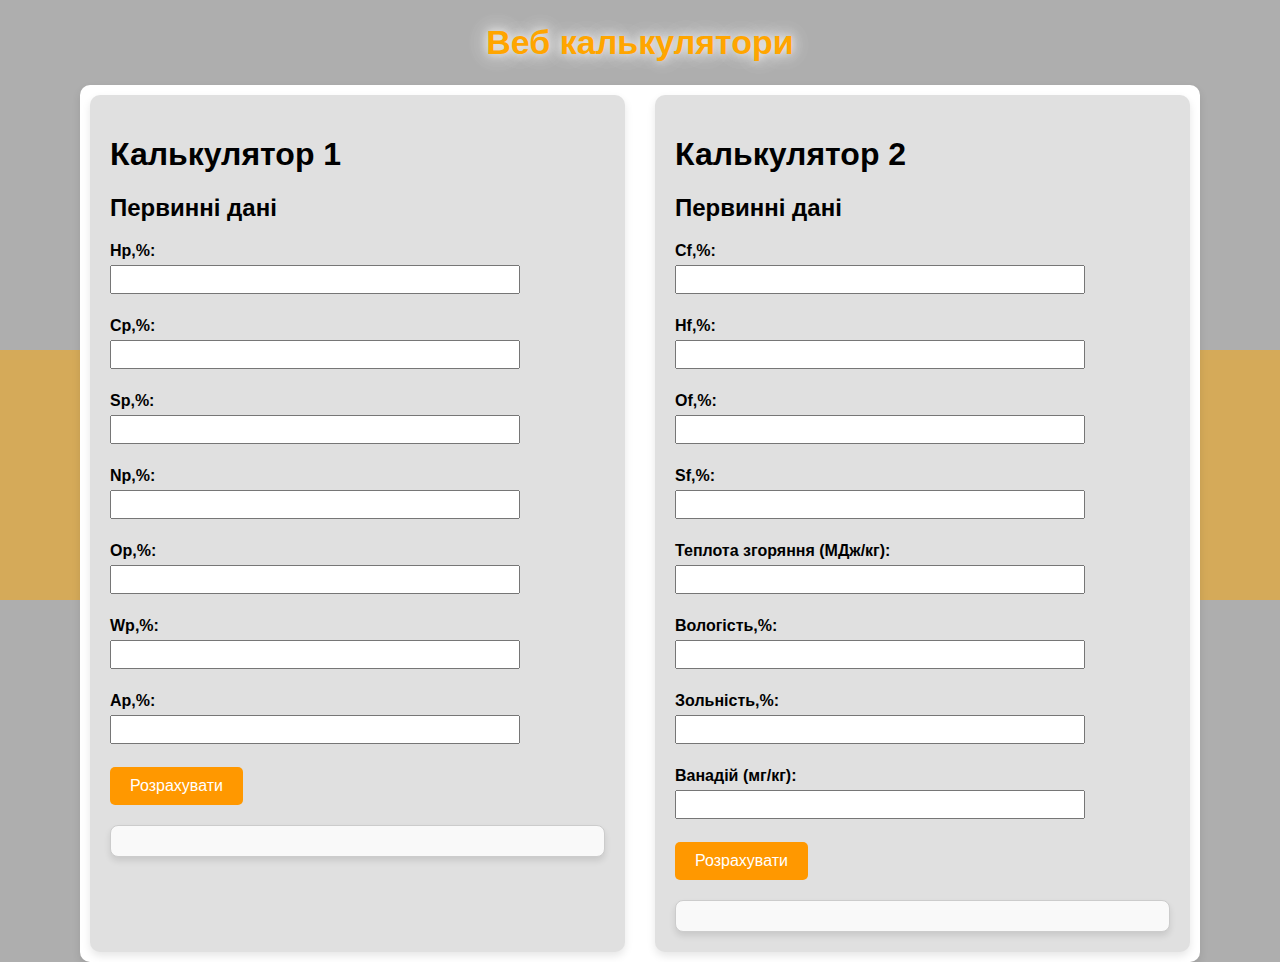
<file: Pr1/index.html>
<!DOCTYPE html>
<html lang="uk">
<head>
    <meta charset="UTF-8">
    <meta name="viewport" content="width=device-width, initial-scale=1.0">
    <title>Веб Калькулятор Палива</title>
    <link rel="stylesheet" href="css/css/style.css">
    <script src="js/script.js"></script>

</head>
<body>
    <div class="head">
        <h1>Веб калькулятори</h1>
    </div>
    <div class="background-rectangle"></div>
    <div class="container">
        <div class="calc1">
            <h1>Калькулятор 1</h1>
            <h2>Первинні дані</h2>
            <form id="fuelForm1">
                <label for="hp">Hp,%:</label>
                <input type="number" id="hp" name="hp"><br>
                <label for="cp">Cp,%:</label>
                <input type="number" id="cp" name="cp"><br>
                <label for="sp">Sp,%:</label>
                <input type="number" id="sp" name="sp"><br>
                <label for="np">Np,%:</label>
                <input type="number" id="np" name="np"><br>
                <label for="op">Op,%:</label>
                <input type="number" id="op" name="op"><br>
                <label for="wp">Wp,%:</label>
                <input type="number" id="wp" name="wp"><br>
                <label for="ap">Ap,%:</label>
                <input type="number" id="ap" name="ap"><br>
                <button type="button"  onclick="calculate1()">Розрахувати</button>
            </form>
            
        <div id="result1"></div>
        
        </div>
        <div class="calc2">
            <h1>Калькулятор 2</h1>
            <h2>Первинні дані</h2>
            <form id="fuelForm2">
                <label for="cf">Cf,%:</label>
                <input type="number" id="cf" name="cf"><br>
                <label for="hf">Hf,%:</label>
                <input type="number" id="hf" name="hf"><br>
                <label for="of">Of,%:</label>
                <input type="number" id="of" name="of"><br>
                <label for="sf">Sf,%:</label>
                <input type="number" id="sf" name="sf"><br>
                <label for="x1">Теплота згоряння (МДж/кг):</label>
                <input type="number" id="x1" name="x1"><br>
                <label for="x2">Вологість,%:</label>
                <input type="number" id="x2" name="x2"><br>
                <label for="x3">Зольність,%:</label>
                <input type="number" id="x3" name="x3"><br>
                <label for="v">Ванадій (мг/кг):</label>
                <input type="number" id="v" name="v"><br>
                <button  type="button" onclick="calculate2()">Розрахувати</button>
            </form>
           
            <div id="result2"></div>
        </div>
    </div>
</body>
</html>
</file>
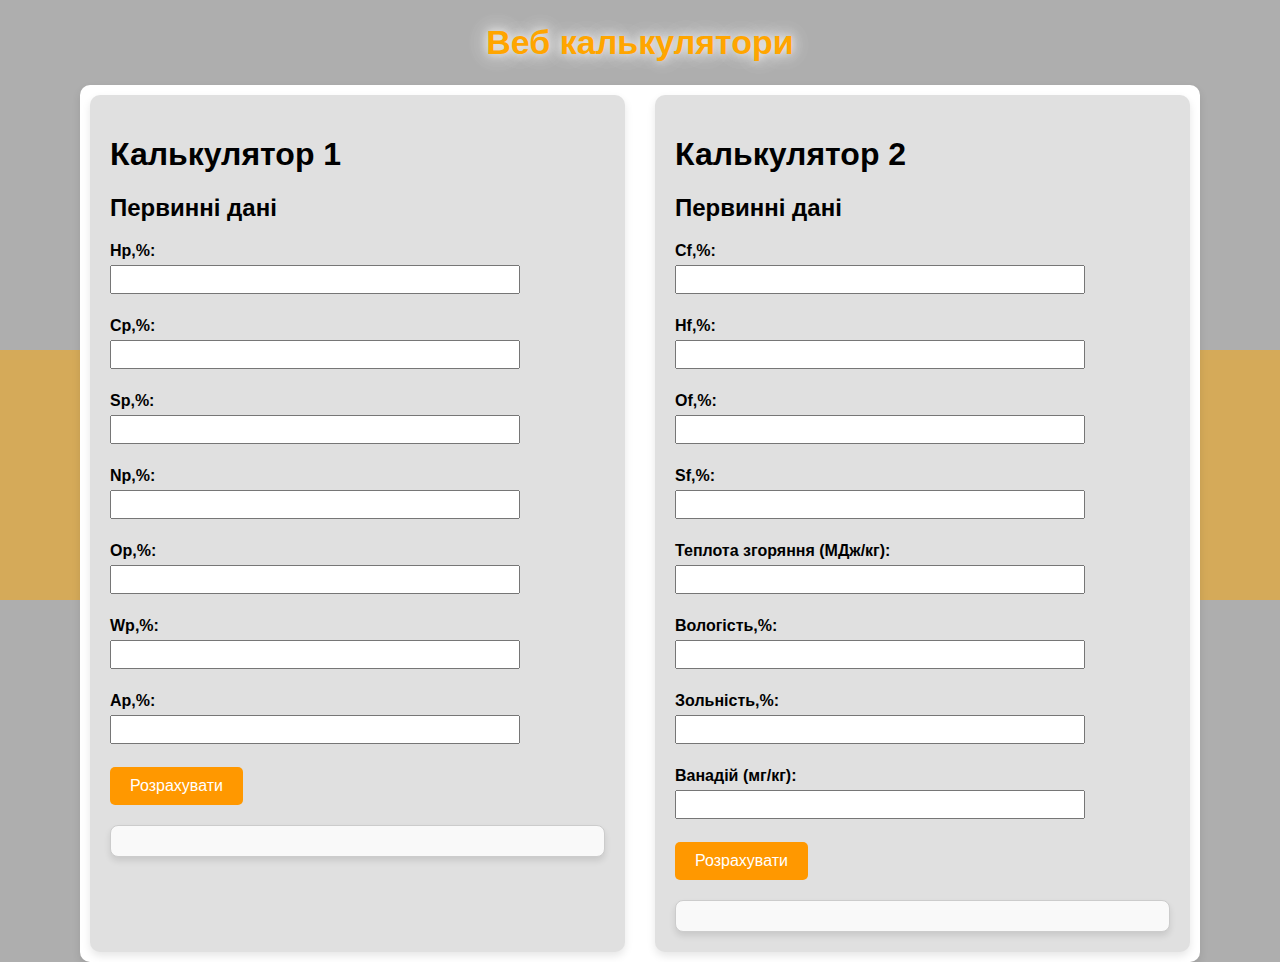
<file: PW1#ТВ-32КудьХР/index.html>
<!DOCTYPE html>
<html lang="uk">
<head>
    <meta charset="UTF-8">
    <meta name="viewport" content="width=device-width, initial-scale=1.0">
    <title>Веб Калькулятор Палива</title>
    <link rel="stylesheet" href="css/css/style.css">
    <script src="js/script.js"></script>

</head>
<body>
    <div class="head">
        <h1>Веб калькулятори</h1>
    </div>
    <div class="background-rectangle"></div>
    <div class="container">
        <div class="calc1">
            <h1>Калькулятор 1</h1>
            <h2>Первинні дані</h2>
            <form id="fuelForm1">
                <label for="hp">Hp,%:</label>
                <input type="number" id="hp" name="hp"><br>
                <label for="cp">Cp,%:</label>
                <input type="number" id="cp" name="cp"><br>
                <label for="sp">Sp,%:</label>
                <input type="number" id="sp" name="sp"><br>
                <label for="np">Np,%:</label>
                <input type="number" id="np" name="np"><br>
                <label for="op">Op,%:</label>
                <input type="number" id="op" name="op"><br>
                <label for="wp">Wp,%:</label>
                <input type="number" id="wp" name="wp"><br>
                <label for="ap">Ap,%:</label>
                <input type="number" id="ap" name="ap"><br>
                <button type="button"  onclick="calculate1()">Розрахувати</button>
            </form>
            
        <div id="result1"></div>
        
        </div>
        <div class="calc2">
            <h1>Калькулятор 2</h1>
            <h2>Первинні дані</h2>
            <form id="fuelForm2">
                <label for="cf">Cf,%:</label>
                <input type="number" id="cf" name="cf"><br>
                <label for="hf">Hf,%:</label>
                <input type="number" id="hf" name="hf"><br>
                <label for="of">Of,%:</label>
                <input type="number" id="of" name="of"><br>
                <label for="sf">Sf,%:</label>
                <input type="number" id="sf" name="sf"><br>
                <label for="temp">Теплота згоряння (МДж/кг):</label>
                <input type="number" id="x1" name="x1"><br>
                <label for="vog">Вологість,%:</label>
                <input type="number" id="x2" name="x2"><br>
                <label for="zol">Зольність,%:</label>
                <input type="number" id="x3" name="x3"><br>
                <label for="v">Ванадій (мг/кг):</label>
                <input type="number" id="v" name="v"><br>
                <button  type="button" onclick="calculate2()">Розрахувати</button>
            </form>
           
            <div id="result2"></div>
        </div>
    </div>
</body>
</html>
</file>
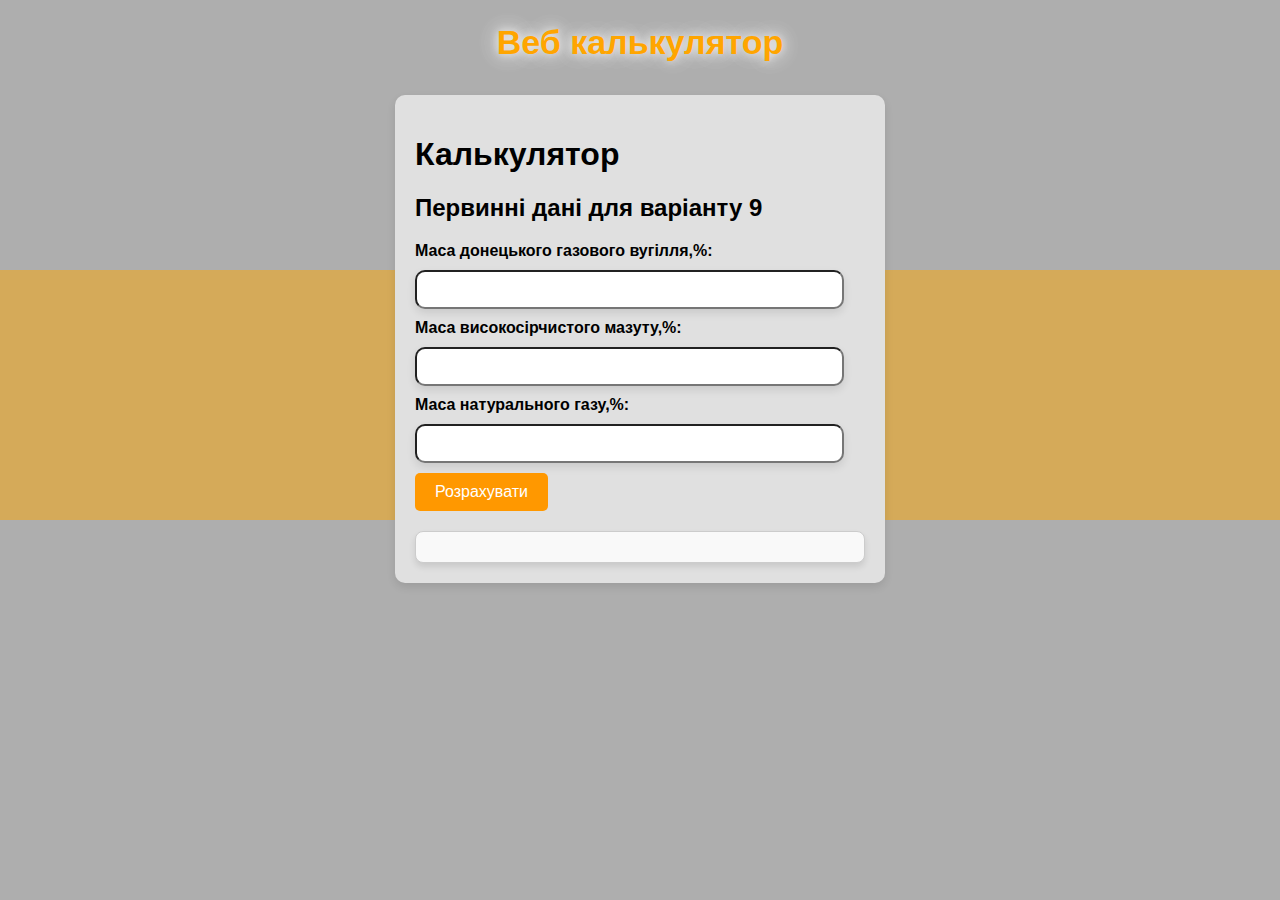
<file: PW2#ТВ-32КудьХР/index.html>
<!DOCTYPE html>
<html lang="uk">
<head>
    <meta charset="UTF-8">
    <meta name="viewport" content="width=device-width, initial-scale=1.0">
    <title>Веб Калькулятор для валових викидів</title>
    <link rel="stylesheet" href="css/css/style.css">
    <script src="js/script.js"></script>

</head>
<body>
    <div class="head">
        <h1>Веб калькулятор</h1>
    </div>
    <div class="background-rectangle"></div>
    <div class="container">
        <div class="calc1">
            <h1>Калькулятор </h1>
            <h2>Первинні дані для варіанту 9 </h2>
            <form id="fuelForm1">
                <label for="gasvog">Маса донецького газового вугілля,%:</label>
                <input type="number" id="gasvog" name="gasvog"><br>
                <label for="mazuta">Маса високосірчистого мазуту,%:</label>
                <input type="number" id="mazuta" name="mazuta"><br>
                <label for="natural gas">Маса натурального газу,%:</label>
                <input type="number" id="natural gas" name="natural gas"><br>
                <button type="button"  onclick="calculate1()">Розрахувати</button>
            </form>
            
        <div id="result1"></div>
    </div>
</body>
</html>
</file>
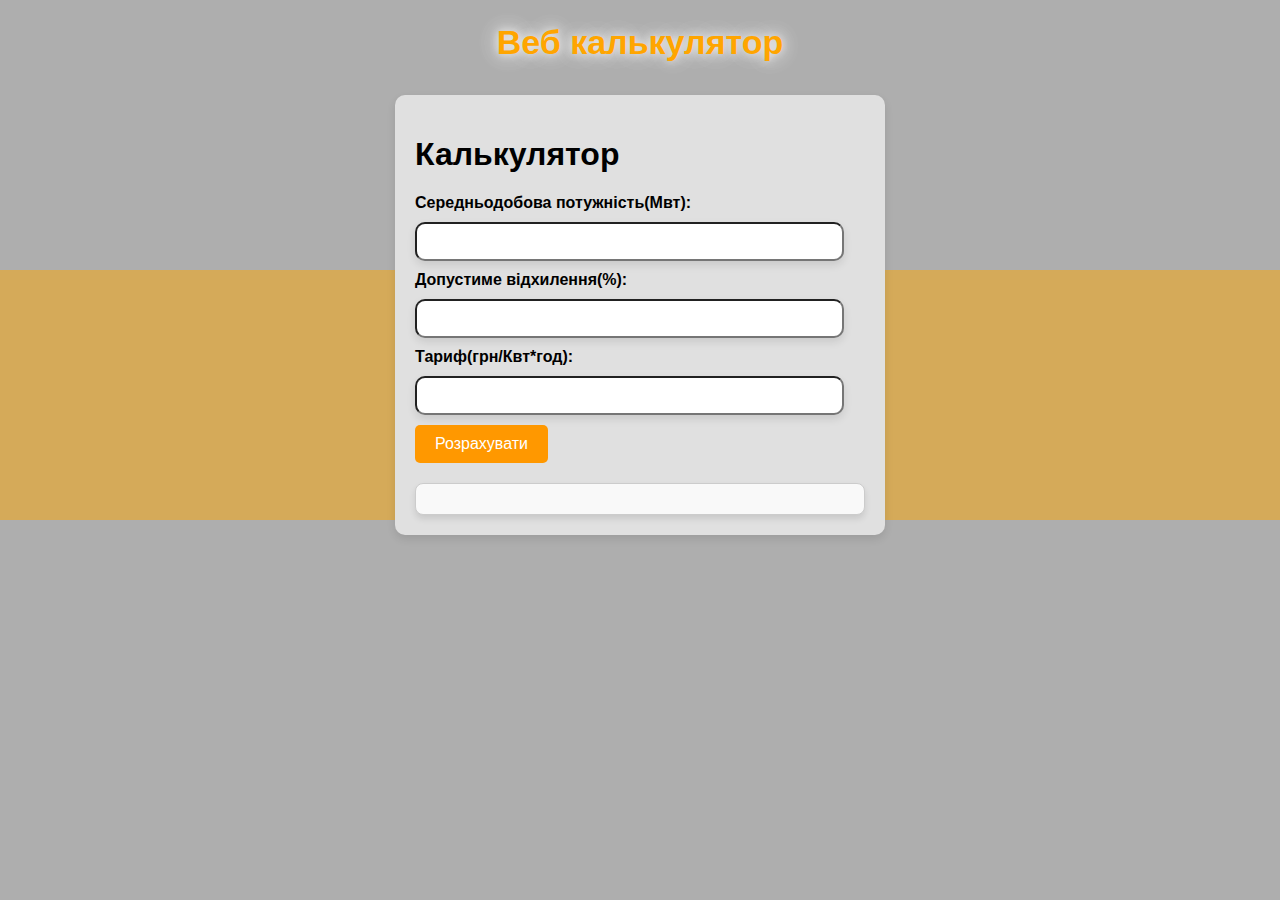
<file: PW3#ТВ-32КудьХР/index.html>
<!DOCTYPE html>
<html lang="uk">
<head>
    <meta charset="UTF-8">
    <meta name="viewport" content="width=device-width, initial-scale=1.0">
    <title>Веб Калькулятор прибутку для сонячних електростанцій</title>
    <link rel="stylesheet" href="css/css/style.css">
    <script src="js/script.js"></script>

</head>
<body>
    <div class="head">
        <h1>Веб калькулятор</h1>
    </div>
    <div class="background-rectangle"></div>
    <div class="container">
        <div class="calc1">
            <h1>Калькулятор </h1>
            <form id="fuelForm1">
                <label for="Pc">Середньодобова потужність(Мвт):</label>
                <input type="number" id="Pc" name="Pc"><br>
                <label for="vidx">Допустиме відхилення(%):</label>
                <input type="number" id="vidx" name="vidx"><br>
                <label for="tarif">Тариф(грн/Квт*год):</label>
                <input type="tarif" id="tarif" name="tarif"><br>
                <button type="button"  onclick="calculate1()">Розрахувати</button>
            </form>
            
        <div id="result1"></div>
    </div>
</body>
</html>
</file>
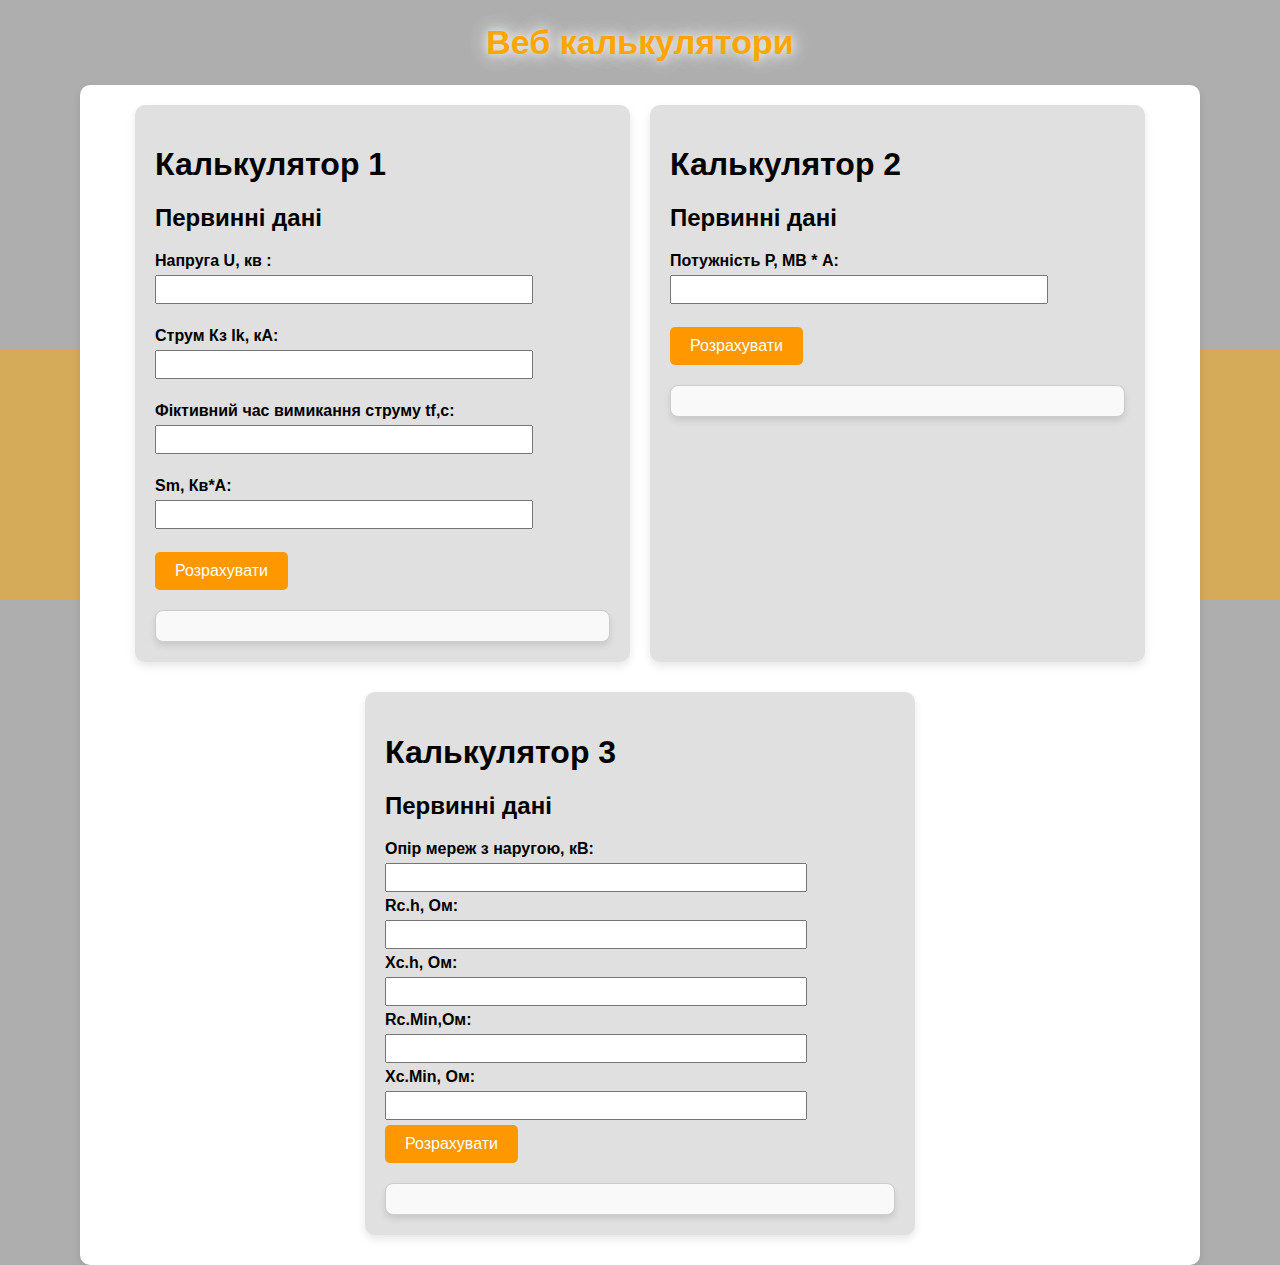
<file: PW4#ТВ-32КудьХР/index.html>
<!DOCTYPE html>
<html lang="uk">
<head>
    <meta charset="UTF-8">
    <meta name="viewport" content="width=device-width, initial-scale=1.0">
    <title>Веб Калькулятор для розрахунку струма</title>
    <link rel="stylesheet" href="css/css/style.css">
    <script src="js/script.js"></script>

</head>
<body>
    <div class="head">
        <h1>Веб калькулятори</h1>
    </div>
    <div class="background-rectangle"></div>
    <div class="container">
        <div class="calc1">
            <h1>Калькулятор 1</h1>
            <h2>Первинні дані</h2>
            <form id="fuelForm1">
                <label for="napruga">Напруга U, кв :</label>
                <input type="number" id="U" name="U"><br>
                <label for="Strym">Струм Кз Ik, кА:</label>
                <input type="number" id="Ik" name="Ik"><br>
                <label for="time">Фіктивний час вимикання струму tf,с:</label>
                <input type="number" id="tf" name="tf"><br>
                <label for="Sm">Sm, Кв*А:</label>
                <input type="number" id="Sm" name="Sm"><br>
                <button type="button"  onclick="calculate1()">Розрахувати</button>
            </form>
        <div id="result1"></div>
        
        </div>
        <div class="calc2">
            <h1>Калькулятор 2</h1>
            <h2>Первинні дані</h2>
            <form id="fuelForm2">
                <label for="Power"> Потужність Р, МВ * А:</label>
                <input type="number" id="P" name="P"><br>
                <button  type="button" onclick="calculate2()">Розрахувати</button>
            </form> 
            <div id="result2"></div>
        </div><div class="calc3">
            <h1>Калькулятор 3 </h1>
            <h2>Первинні дані</h2>
            <form id="fuelForm3">
                <label for="Opir">Опір мереж з наругою, кВ:</label>
                <input type="number" id="R" name="R">
                <label for="Rch">Rc.h, Ом:</label>
                <input type="number" id="Rch" name="Rch">
                <label for="Xcn">Xc.h, Ом:</label>
                <input type="number" id="Xcn" name="Xcn">
                <label for="RcMin">Rc.Min,Ом:</label>
                <input type="number" id="RcMin" name="RcMin">
                <label for="XcMin">Xc.Min, Ом:</label>
                <input type="number" id="XcMin" name="XcMin">
                <button type="button" onclick="calculate3()">Розрахувати</button>
            </form>
            <div id="result3"></div>
        </div>
    </div>

    </div>
</body>
</html>
</file>
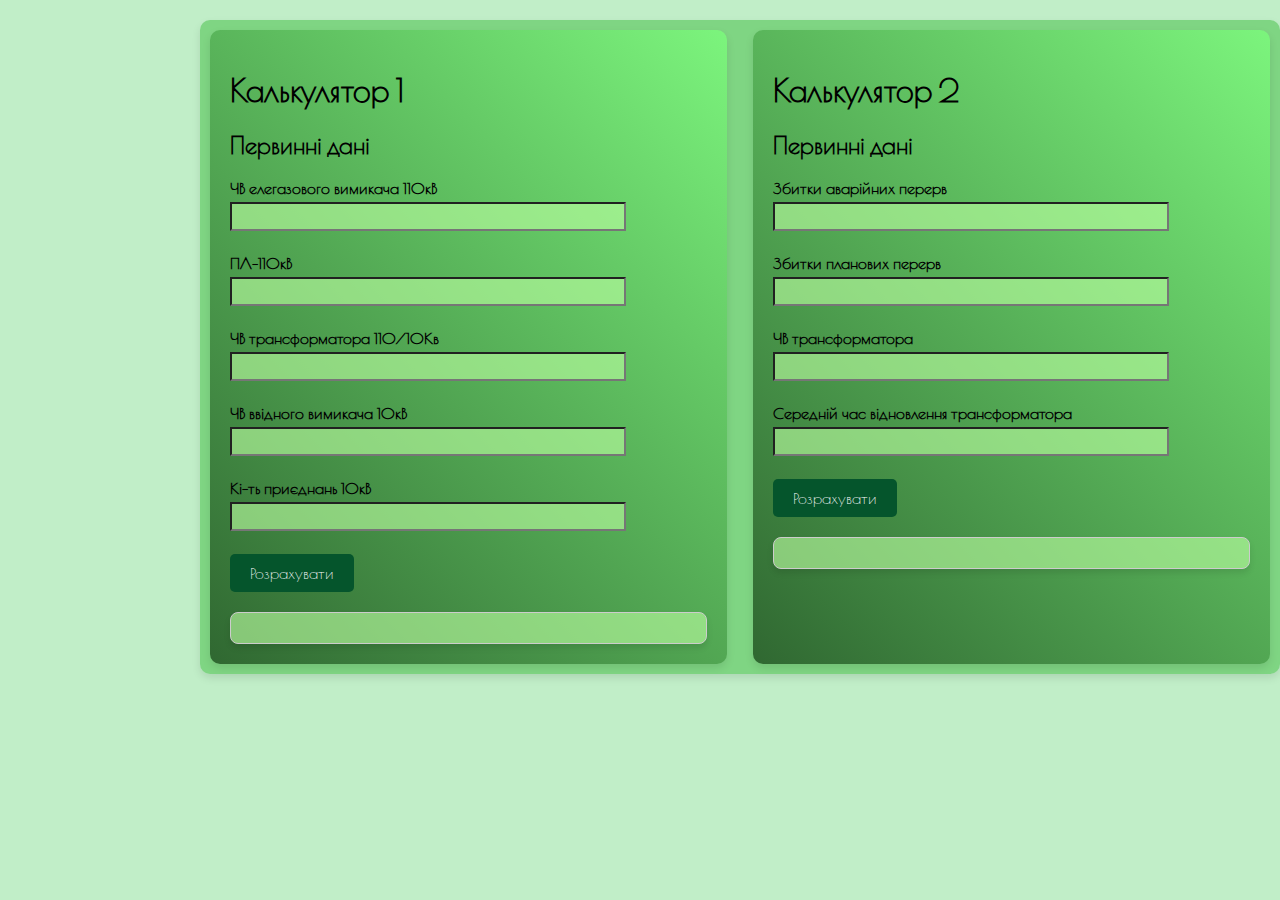
<file: PW5#ТВ-32КудьХР/index.html>
<!DOCTYPE html>
<html lang="uk">
<head>
    <meta charset="UTF-8">
    <meta name="viewport" content="width=device-width, initial-scale=1.0">
    <title>Веб Калькулятор для одноколової та двоколової систем</title>
    <link rel="preconnect" href="https://fonts.googleapis.com">
<link rel="preconnect" href="https://fonts.gstatic.com" crossorigin>
<link href="https://fonts.googleapis.com/css2?family=Poiret+One&display=swap" rel="stylesheet">
    <link rel="stylesheet" href="css/css/style.css">
    <script src="js/script.js"></script>

</head>
<body>
    <div class="container">
        <div class="calc1">
            <h1>Калькулятор 1</h1>
            <h2>Первинні дані</h2>
            <form id="fuelForm1">
                <label for="switch110">ЧВ елегазового вимикача 110кВ</label>
                <input type="number" id="switch110" name="switch110"><br>
                <label for="PL110kV">ПЛ-110кВ</label>
                <input type="number" id="PL110kV" name="PL110kV"><br>
                <label for="transformer">ЧВ трансформатора 110/10Кв</label>
                <input type="number" id="transformer" name="transformer"><br>
                <label for="switch10">ЧВ ввідного вимикача 10кВ</label>
                <input type="number" id="switch10" name="switch10"><br>
                <label for="numberconnect">Кі-ть приєднань 10кВ</label>
                <input type="number" id="numberconnect" name="numberconnect"><br>
                <button type="button"  onclick="calculate1()">Розрахувати</button>
            </form>
            
        <div id="result1"></div>
        
        </div>
        <div class="calc2">
            <h1>Калькулятор 2</h1>
            <h2>Первинні дані</h2>
            <form id="fuelForm2">
                <label for="Zper_a">Збитки аварійних перерв </label>
                <input type="number" id="Zper_a" name="Zper_a"><br>
                <label for="Zper_p">Збитки планових перерв </label>
                <input type="number" id="Zper_p" name="Zper_p"><br>
                <label for="transformer2">ЧВ трансформатора </label>
                <input type="number" id="transformer2" name="transformer2"><br>
                <label for="t_transformer2">Середній час відновлення трансформатора</label>
                <input type="number" id="t_transformer2" name="t_transformer2"><br>
                <button  type="button" onclick="calculate2()">Розрахувати</button>
            </form>
           
            <div id="result2"></div>
        </div>
    </div>
</body>
</html>
</file>
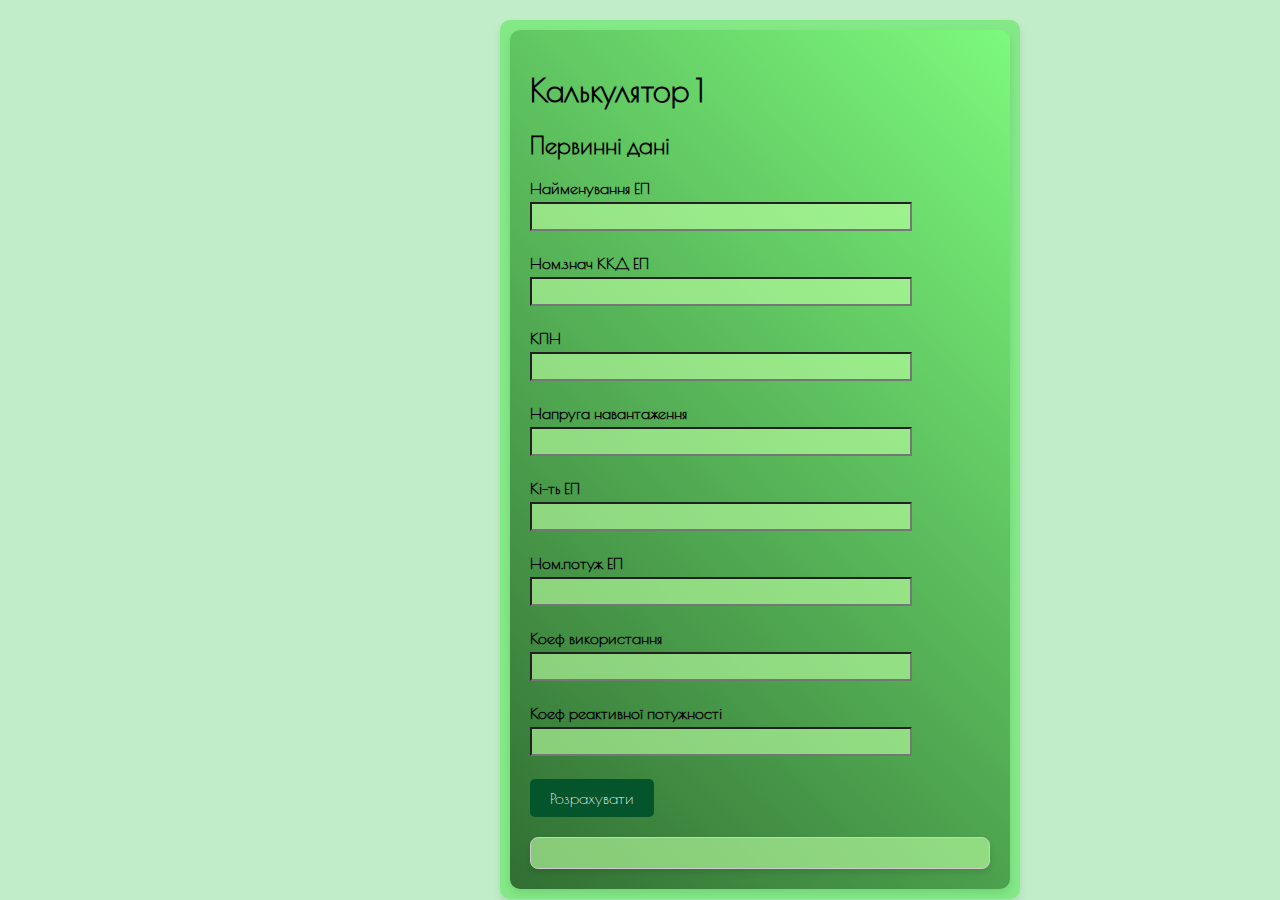
<file: PW6#ТВ-32КудьХР/index.html>
<!DOCTYPE html>
<html lang="uk">
<head>
    <meta charset="UTF-8">
    <meta name="viewport" content="width=device-width, initial-scale=1.0">
    <title>Веб Калькулятор для одноколової та двоколової систем</title>
    <link rel="preconnect" href="https://fonts.googleapis.com">
<link rel="preconnect" href="https://fonts.gstatic.com" crossorigin>
<link href="https://fonts.googleapis.com/css2?family=Poiret+One&display=swap" rel="stylesheet">
    <link rel="stylesheet" href="css/css/style.css">
    <script src="js/script.js"></script>

</head>
<body>
    <div class="container">
        <div class="calc1">
            <h1>Калькулятор 1</h1>
            <h2>Первинні дані</h2>
            <form id="fuelForm1">
                <label for="switch110">Найменування ЕП</label>
                <input type="number" id="switch110" name="switch110"><br>
                <label for="PL110kV">Ном.знач ККД ЕП</label>
                <input type="number" id="PL110kV" name="PL110kV"><br>
                <label for="transformer">КПН</label>
                <input type="number" id="transformer" name="transformer"><br>
                <label for="switch10">Напруга навантаження</label>
                <input type="number" id="switch10" name="switch10"><br>
                <label for="numberconnect">Кі-ть ЕП</label>
                <input type="number" id="numberconnect" name="numberconnect"><br>
                <label for="switch10">Ном.потуж ЕП</label>
                <input type="number" id="switch10" name="switch10"><br>
                <label for="numberconnect">Коеф використання</label>
                <input type="number" id="numberconnect" name="numberconnect"><br>
                <label for="numberconnect">Коеф реактивної потужності</label>
                <input type="number" id="numberconnect" name="numberconnect"><br>
                <button type="button"  onclick="calculate1()">Розрахувати</button>
            </form>
            
        <div id="result1"></div>      
    </div>
</body>
</html>
</file>
<file: Pr1/css/css/style.css>
/* Загальні стилі */
body {
    font-family: 'Roboto', sans-serif; 
    margin: 0;
    padding: 0;
    background: rgba(0, 0, 0, 0.318)
}

/* Стилі для заголовків */
.head h1 {
    text-align: center;
    font-size: 34px;
    color: orange ;
    text-shadow: 0 0 10px rgba(255, 255, 255, 0.8),
    0 0 20px rgba(255, 255, 255, 0.6),
    0 0 30px rgba(255, 255, 255, 0.4),
    0 0 40px rgba(255, 255, 255, 0.3);
}
.background-rectangle {
    margin-top: 350px;
    width: 100%; /* Займає всю ширину */
    height: 250px; /* Висота прямокутника */
    background-color: rgba(255, 166, 0, 0.488); 
    position: absolute; 
    top: 0; 
    left: 0;
    z-index: -1; 
}
/* Стилі для контейнера */
.container {
    display: flex;
    justify-content: space-between;
    background-color: #fff;
    padding: 10px;
    border-radius: 10px;
    box-shadow: 0 4px 8px rgba(0, 0, 0, 0.1);
    max-width: 1100px;
    margin: 0 auto;
}

.calc1, .calc2 {
    background-color: #e0e0e0;
    padding: 20px;
    border-radius: 10px;
    box-shadow: 0 4px 8px rgba(0, 0, 0, 0.1);
    width: 45%;
}

.calc1 input, .calc2 input {
    width: 80%;
    margin: 5px 0;
    padding: 5px;
    display: flex;
    justify-content: space-between;
}  

.calc1 label, .calc2 label {
    font-weight: bold;
    margin-bottom: 5px;

}
button {
    background-color: #ff9800;
    color: white;
    font-size: 16px;
    padding: 10px 20px;
    border: none;
    border-radius: 5px;
    cursor: pointer;
    transition: 0.3s;
}

button:hover {
    background-color: #e68900;
}
#result1,#result2{
    margin-top: 20px;
    padding: 15px;
    border: 1px solid #ccc;
    border-radius: 8px;
    background-color: #f9f9f9;
    font-size: 1.2rem;
    color: #333;
    box-shadow: 0 4px 6px rgba(0, 0, 0, 0.1);
}
</file>
<file: PW1#ТВ-32КудьХР/css/css/style.css>
/* весь сайт */
body {
    font-family: 'Roboto', sans-serif; 
    margin: 0;
    padding: 0;
    background: rgba(0, 0, 0, 0.318)
}

/* Стилі для заголовків */
.head h1 {
    text-align: center;
    font-size: 34px;
    color: orange ;
    text-shadow: 0 0 10px rgba(255, 255, 255, 0.8),
    0 0 20px rgba(255, 255, 255, 0.6),
    0 0 30px rgba(255, 255, 255, 0.4),
    0 0 40px rgba(255, 255, 255, 0.3);
}
/* оранджева полоска */
.background-rectangle {
    margin-top: 350px;
    width: 100%; /* Займає всю ширину */
    height: 250px; /* Висота прямокутника */
    background-color: rgba(255, 166, 0, 0.488); 
    position: absolute; 
    top: 0; 
    left: 0;
    z-index: -1; 
}
/* Стилі для контейнера */
.container {
    display: flex;
    justify-content: space-between;
    background-color: #fff;
    padding: 10px;
    border-radius: 10px;
    box-shadow: 0 4px 8px rgba(0, 0, 0, 0.1);/* додавання тіні */
    max-width: 1100px;
    margin: 0 auto;
}

.calc1, .calc2 {
    background-color: #e0e0e0;
    padding: 20px; /* внутрішній відступ */
    border-radius: 10px; /* заокруглення кутів */
    box-shadow: 0 4px 8px rgba(0, 0, 0, 0.1);
    width: 45%;
}

.calc1 input, .calc2 input {
    width: 80%;
    margin: 5px 0;
    padding: 5px;
    display: flex;
    justify-content: space-between;
}  

.calc1 label, .calc2 label {
    font-weight: bold; /* Жирний  текст */
    margin-bottom: 5px;

}
/* кнопки розрахувати */
button {
    background-color: #ff9800;
    color: white;
    font-size: 16px;
    padding: 10px 20px;
    border: none;
    border-radius: 5px;
    cursor: pointer;
    transition: 0.3s;
}
/* наведення курсору миші на кнопки*/
button:hover {
    background-color: #e68900;
}
#result1,#result2{
    margin-top: 20px;
    padding: 15px;
    border: 1px solid #ccc;
    border-radius: 8px;
    background-color: #f9f9f9;
    font-size: 1.2rem;
    color: #333;
    box-shadow: 0 4px 6px rgba(0, 0, 0, 0.1);
}
</file>
<file: PW2#ТВ-32КудьХР/css/css/style.css>
/* весь сайт */
body {
    font-family: 'Roboto', sans-serif; 
    margin: 0;
    padding: 0;
    background: rgba(0, 0, 0, 0.318)
}

/* Стилі для заголовків */
.head h1 {
    text-align: center;
    font-size: 34px;
    color: orange ;
    text-shadow: 0 0 10px rgba(255, 255, 255, 0.8),
    0 0 20px rgba(255, 255, 255, 0.6),
    0 0 30px rgba(255, 255, 255, 0.4),
    0 0 40px rgba(255, 255, 255, 0.3);
}
/* оранджева полоска */
.background-rectangle {
    margin-top: 270px;
    width: 100%; /* Займає всю ширину */
    height: 250px; /* Висота прямокутника */
    background-color: rgba(255, 166, 0, 0.488); 
    position: absolute; 
    top: 0; 
    left: 0;
    z-index: -1; 
}
/* Стилі для контейнера */
.container {
    display: flex; /* Дозволяє вирівнювати вміст */
    justify-content: center; /* Горизонтальне вирівнювання по центру */
    align-items: center; 
    padding: 10px;
    border-radius: 10px;
    max-width: 1000px;
    margin: 0 auto;
}

.calc1{
    
    background-color: #e0e0e0;
    padding: 20px; /* внутрішній відступ */
    border-radius: 10px; /* заокруглення кутів */
    box-shadow: 0 4px 8px rgba(0, 0, 0, 0.1);
    width: 45%;
}

.calc1 input {
    width: 90%;
    margin: 10px 0;
    padding: 10px;
    border-radius: 10px;
    box-shadow: 0 4px 8px rgba(0, 0, 0, 0.1);
    
}  

.calc1 label {
    font-weight: bold; /* Жирний  текст */
    margin-bottom: 5px;

}
/* кнопки розрахувати */
button {
    background-color: #ff9800;
    color: white;
    font-size: 16px;
    padding: 10px 20px;
    border: none;
    border-radius: 5px;
    cursor: pointer;
    transition: 0.3s;
}
/* наведення курсору миші на кнопки*/
button:hover {
    background-color: #e68900;
}
#result1{
    margin-top: 20px;
    padding: 15px;
    border: 1px solid #ccc;
    border-radius: 8px;
    background-color: #f9f9f9;
    font-size: 1.2rem;
    color: #333;
    box-shadow: 0 4px 6px rgba(0, 0, 0, 0.1);
}
</file>
<file: PW3#ТВ-32КудьХР/css/css/style.css>
/* весь сайт */
body {
    font-family: 'Roboto', sans-serif; 
    margin: 0;
    padding: 0;
    background: rgba(0, 0, 0, 0.318)
}

/* Стилі для заголовків */
.head h1 {
    text-align: center;
    font-size: 34px;
    color: orange ;
    text-shadow: 0 0 10px rgba(255, 255, 255, 0.8),
    0 0 20px rgba(255, 255, 255, 0.6),
    0 0 30px rgba(255, 255, 255, 0.4),
    0 0 40px rgba(255, 255, 255, 0.3);
}
/* оранджева полоска */
.background-rectangle {
    margin-top: 270px;
    width: 100%; /* Займає всю ширину */
    height: 250px; /* Висота прямокутника */
    background-color: rgba(255, 166, 0, 0.488); 
    position: absolute; 
    top: 0; 
    left: 0;
    z-index: -1; 
}
/* Стилі для контейнера */
.container {
    display: flex; /* Дозволяє вирівнювати вміст */
    justify-content: center; /* Горизонтальне вирівнювання по центру */
    align-items: center; 
    padding: 10px;
    border-radius: 10px;
    max-width: 1000px;
    margin: 0 auto;
}

.calc1{
    
    background-color: #e0e0e0;
    padding: 20px; /* внутрішній відступ */
    border-radius: 10px; /* заокруглення кутів */
    box-shadow: 0 4px 8px rgba(0, 0, 0, 0.1);
    width: 45%;
}

.calc1 input {
    width: 90%;
    margin: 10px 0;
    padding: 10px;
    border-radius: 10px;
    box-shadow: 0 4px 8px rgba(0, 0, 0, 0.1);
    
}  

.calc1 label {
    font-weight: bold; /* Жирний  текст */
    margin-bottom: 5px;

}
/* кнопки розрахувати */
button {
    background-color: #ff9800;
    color: white;
    font-size: 16px;
    padding: 10px 20px;
    border: none;
    border-radius: 5px;
    cursor: pointer;
    transition: 0.3s;
}
/* наведення курсору миші на кнопки*/
button:hover {
    background-color: #e68900;
}
#result1{
    margin-top: 20px;
    padding: 15px;
    border: 1px solid #ccc;
    border-radius: 8px;
    background-color: #f9f9f9;
    font-size: 1.2rem;
    color: #333;
    box-shadow: 0 4px 6px rgba(0, 0, 0, 0.1);
}
</file>
<file: PW4#ТВ-32КудьХР/css/css/style.css>
body {
    font-family: 'Roboto', sans-serif; 
    margin: 0;
    padding: 0;
    background: rgba(0, 0, 0, 0.318);
}

.head h1 {
    text-align: center;
    font-size: 34px;
    color: orange;
    text-shadow: 0 0 10px rgba(255, 255, 255, 0.8),
    0 0 20px rgba(255, 255, 255, 0.6),
    0 0 30px rgba(255, 255, 255, 0.4),
    0 0 40px rgba(255, 255, 255, 0.3);
}

.background-rectangle {
    margin-top: 350px;
    width: 100%;
    height: 250px;
    background-color: rgba(255, 166, 0, 0.488);
    position: absolute; 
    top: 0; 
    left: 0;
    z-index: -1;
}

.container {
    display: flex;
    flex-wrap: wrap;
    justify-content: center;
    background-color: #fff;
    padding: 10px;
    border-radius: 10px;
    box-shadow: 0 4px 8px rgba(0, 0, 0, 0.1);
    max-width: 1100px;
    margin: 0 auto;
}

.calc1, .calc2 {
    background-color: #e0e0e0;
    padding: 20px;
    border-radius: 10px;
    box-shadow: 0 4px 8px rgba(0, 0, 0, 0.1);
    width: 45%;
    box-sizing: border-box;
    margin: 10px;
}

.calc3 {
    background-color: #e0e0e0;
    padding: 20px;
    border-radius: 10px;
    box-shadow: 0 4px 8px rgba(0, 0, 0, 0.1);
    width: 50%;
    box-sizing: border-box;
    margin: 20px auto;
}

.calc1 input, .calc2 input, .calc3 input {
    width: 80%;
    margin: 5px 0;
    padding: 5px;
    display: block;
}

.calc1 label, .calc2 label, .calc3 label {
    font-weight: bold;
    margin-bottom: 5px;
}

button {
    background-color: #ff9800;
    color: white;
    font-size: 16px;
    padding: 10px 20px;
    border: none;
    border-radius: 5px;
    cursor: pointer;
    transition: 0.3s;
}

button:hover {
    background-color: #e68900;
}

#result1, #result2, #result3 {
    margin-top: 20px;
    padding: 15px;
    border: 1px solid #ccc;
    border-radius: 8px;
    background-color: #f9f9f9;
    font-size: 1.2rem;
    color: #333;
    box-shadow: 0 4px 6px rgba(0, 0, 0, 0.1);
}
</file>
<file: PW5#ТВ-32КудьХР/css/css/style.css>
/* весь сайт */
body {
    font-family: "Poiret One", sans-serif;
    font-weight: 400;
    font-style: normal;  
    margin: 0;
    padding: 0;
    background: rgba(61, 201, 82, 0.318)
}


/* Стилі для контейнера */
.container {
    display: flex;
    justify-content: space-between;
    background-color: #22b12269;
    padding: 10px;
    border-radius: 10px;
    box-shadow: 0 4px 8px rgba(0, 0, 0, 0.1);/* додавання тіні */
    max-width: 1100px;
    margin-top: 20px;
    margin-left: 200px;
}

.calc1, .calc2 {
    background: linear-gradient(45deg , #062e06a7, #7bfe7bc4);  
    padding: 20px; /* внутрішній відступ */
    border-radius: 10px; /* заокруглення кутів */
    box-shadow: 0 4px 8px rgba(0, 0, 0, 0.1);
    width: 45%;
}

.calc1 input, .calc2 input {
    width: 80%;
    margin: 5px 0;
    padding: 5px;
    display: flex;
    justify-content: space-between;
    background-color: #bcffa19e;
}  

.calc1 label, .calc2 label {
    font-weight: bold; /* Жирний  текст */
    margin-bottom: 5px;

}
/* кнопки розрахувати */
button {
    font-family: "Poiret One", sans-serif;
    font-weight: 400;
    font-style: normal;  
    background-color: #05552c;
    color: white;
    font-size: 16px;
    padding: 10px 20px;
    border: none;
    border-radius: 5px;
    cursor: pointer;
    transition: 0.3s;
}
/* наведення курсору миші на кнопки*/
button:hover {
    background-color: #00e632;
}
#result1,#result2{
    margin-top: 20px;
    padding: 15px;
    border: 1px solid #ccc;
    border-radius: 8px;
    background-color: #bcffa19e;
    font-size: 1.2rem;
    color: #000000;
    box-shadow: 0 4px 6px rgba(0, 0, 0, 0.1);
}
</file>
<file: PW6#ТВ-32КудьХР/css/css/style.css>
/* весь сайт */
body {
    font-family: "Poiret One", sans-serif;
    font-weight: 400;
    font-style: normal;  
    margin: 0;
    padding: 0;
    background: rgba(61, 201, 82, 0.318)
}


/* Стилі для контейнера */
.container {
    display: flex;
    justify-content: center;
    background-color: #29e12969;
    padding: 10px;
    border-radius: 10px;
    box-shadow: 0 4px 8px rgba(0, 0, 0, 0.1);/* додавання тіні */
    max-width: 500px;
    margin-top: 20px;
    margin-left: 500px;
}

.calc1 {
    background: linear-gradient(45deg , #062e06a7, #7bfe7bc4);  
    padding: 20px; /* внутрішній відступ */
    border-radius: 10px; /* заокруглення кутів */
    box-shadow: 0 4px 8px rgba(0, 0, 0, 0.1);
    width: 100%;
}

.calc1 input {
    width: 80%;
    margin: 5px 0;
    padding: 5px;
    display: flex;
    justify-content: space-between;
    background-color: #bcffa19e;
}  

.calc1 label, .calc2 label {
    font-weight: bold; /* Жирний  текст */
    margin-bottom: 5px;

}
/* кнопки розрахувати */
button {
    font-family: "Poiret One", sans-serif;
    font-weight: 400;
    font-style: normal;  
    background-color: #05552c;
    color: white;
    font-size: 16px;
    padding: 10px 20px;
    border: none;
    border-radius: 5px;
    cursor: pointer;
    transition: 0.3s;
}
/* наведення курсору миші на кнопки*/
button:hover {
    background-color: #00e632;
}
#result1,#result2{
    margin-top: 20px;
    padding: 15px;
    border: 1px solid #ccc;
    border-radius: 8px;
    background-color: #bcffa19e;
    font-size: 1.2rem;
    color: #000000;
    box-shadow: 0 4px 6px rgba(0, 0, 0, 0.1);
}
</file>
